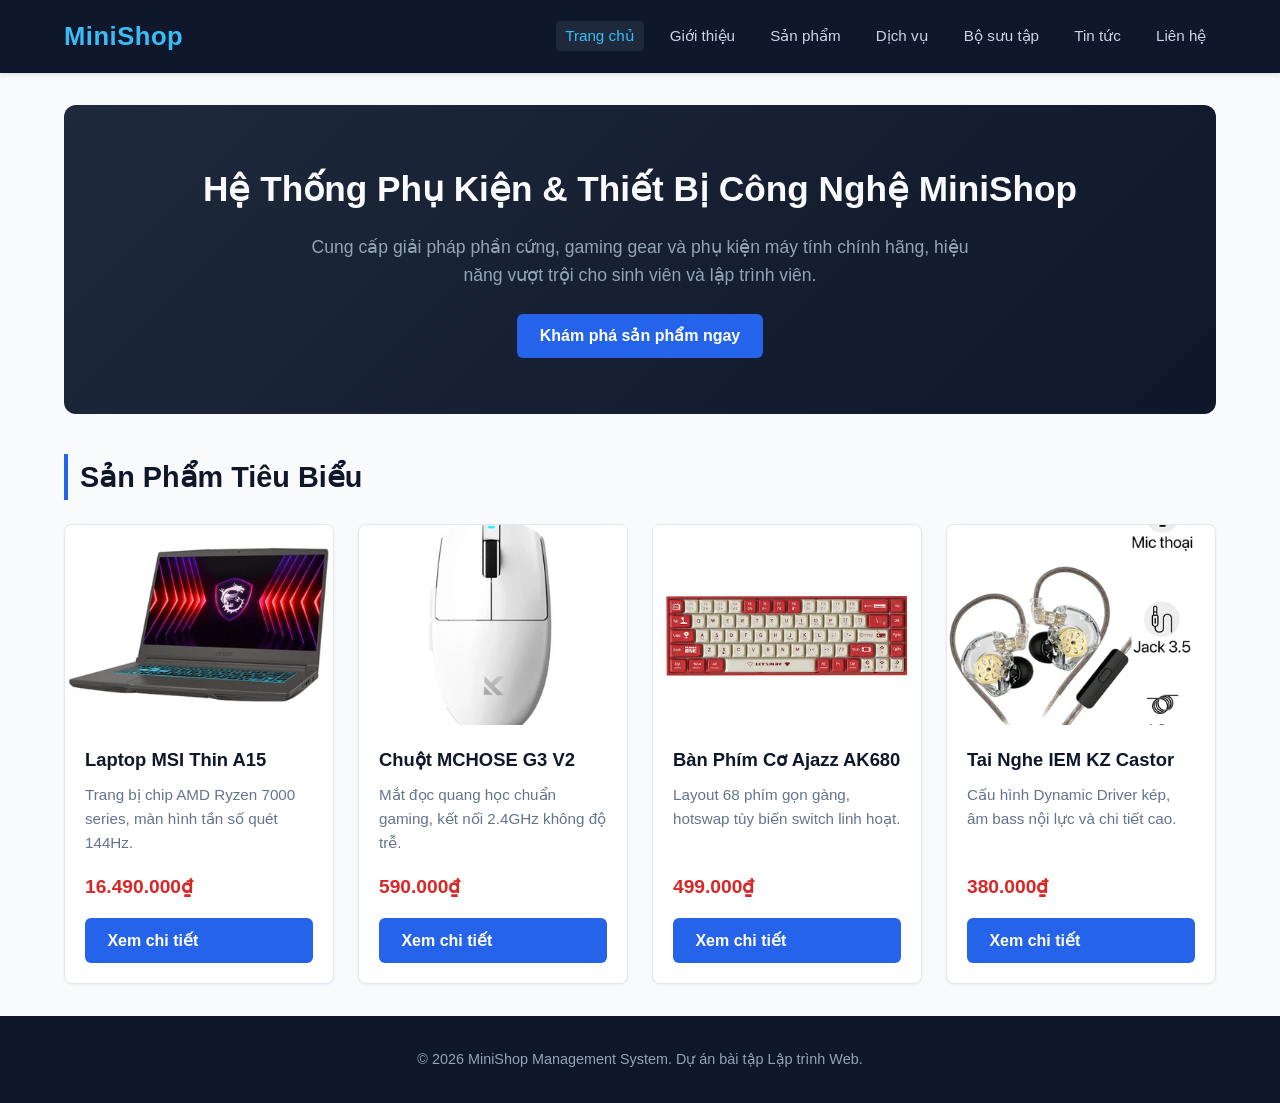
<file: index.html>
<!DOCTYPE html>
<html lang="vi">
<head>
  <meta charset="UTF-8">
  <meta name="viewport" content="width=device-width, initial-scale=1.0">
  <title>MiniShop - Thiết Bị Máy Tính & Gaming Gear</title>
  <link rel="stylesheet" href="css/style.css">
</head>
<body>
  <header>
    <div class="header-container">
      <a href="index.html" class="logo">MiniShop</a>
      <nav>
        <ul>
          <li><a href="index.html" class="active">Trang chủ</a></li>
          <li><a href="about.html">Giới thiệu</a></li>
          <li><a href="products.html">Sản phẩm</a></li>
          <li><a href="services.html">Dịch vụ</a></li>
          <li><a href="gallery.html">Bộ sưu tập</a></li>
          <li><a href="blog.html">Tin tức</a></li>
          <li><a href="contact.html">Liên hệ</a></li>
        </ul>
      </nav>
    </div>
  </header>

  <main>
    <section class="hero">
      <h1>Hệ Thống Phụ Kiện & Thiết Bị Công Nghệ MiniShop</h1>
      <p>Cung cấp giải pháp phần cứng, gaming gear và phụ kiện máy tính chính hãng, hiệu năng vượt trội cho sinh viên và lập trình viên.</p>
      <a href="products.html" class="btn">Khám phá sản phẩm ngay</a>
    </section>

    <section>
      <h2 class="section-title">Sản Phẩm Tiêu Biểu</h2>
      <div class="grid-container">
        <article class="card">
          <img src="images/laptop.jpg" alt="MSI Thin">
          <div class="card-body">
            <h3>Laptop MSI Thin A15</h3>
            <p>Trang bị chip AMD Ryzen 7000 series, màn hình tần số quét 144Hz.</p>
            <div class="price">16.490.000₫</div>
            <a href="details.html" class="btn">Xem chi tiết</a>
          </div>
        </article>

        <article class="card">
          <img src="images/mouse.jpg" alt="MCHOSE G3">
          <div class="card-body">
            <h3>Chuột MCHOSE G3 V2</h3>
            <p>Mắt đọc quang học chuẩn gaming, kết nối 2.4GHz không độ trễ.</p>
            <div class="price">590.000₫</div>
            <a href="details.html" class="btn">Xem chi tiết</a>
          </div>
        </article>

        <article class="card">
          <img src="images/keyboard.jpg" alt="Ajazz AK680">
          <div class="card-body">
            <h3>Bàn Phím Cơ Ajazz AK680</h3>
            <p>Layout 68 phím gọn gàng, hotswap tùy biến switch linh hoạt.</p>
            <div class="price">499.000₫</div>
            <a href="details.html" class="btn">Xem chi tiết</a>
          </div>
        </article>

        <article class="card">
          <img src="images/earphone.jpg" alt="KZ Castor">
          <div class="card-body">
            <h3>Tai Nghe IEM KZ Castor</h3>
            <p>Cấu hình Dynamic Driver kép, âm bass nội lực và chi tiết cao.</p>
            <div class="price">380.000₫</div>
            <a href="details.html" class="btn">Xem chi tiết</a>
          </div>
        </article>
      </div>
    </section>
  </main>

  <footer>
    <p>&copy; 2026 MiniShop Management System. Dự án bài tập Lập trình Web.</p>
  </footer>
</body>
</html>
</file>
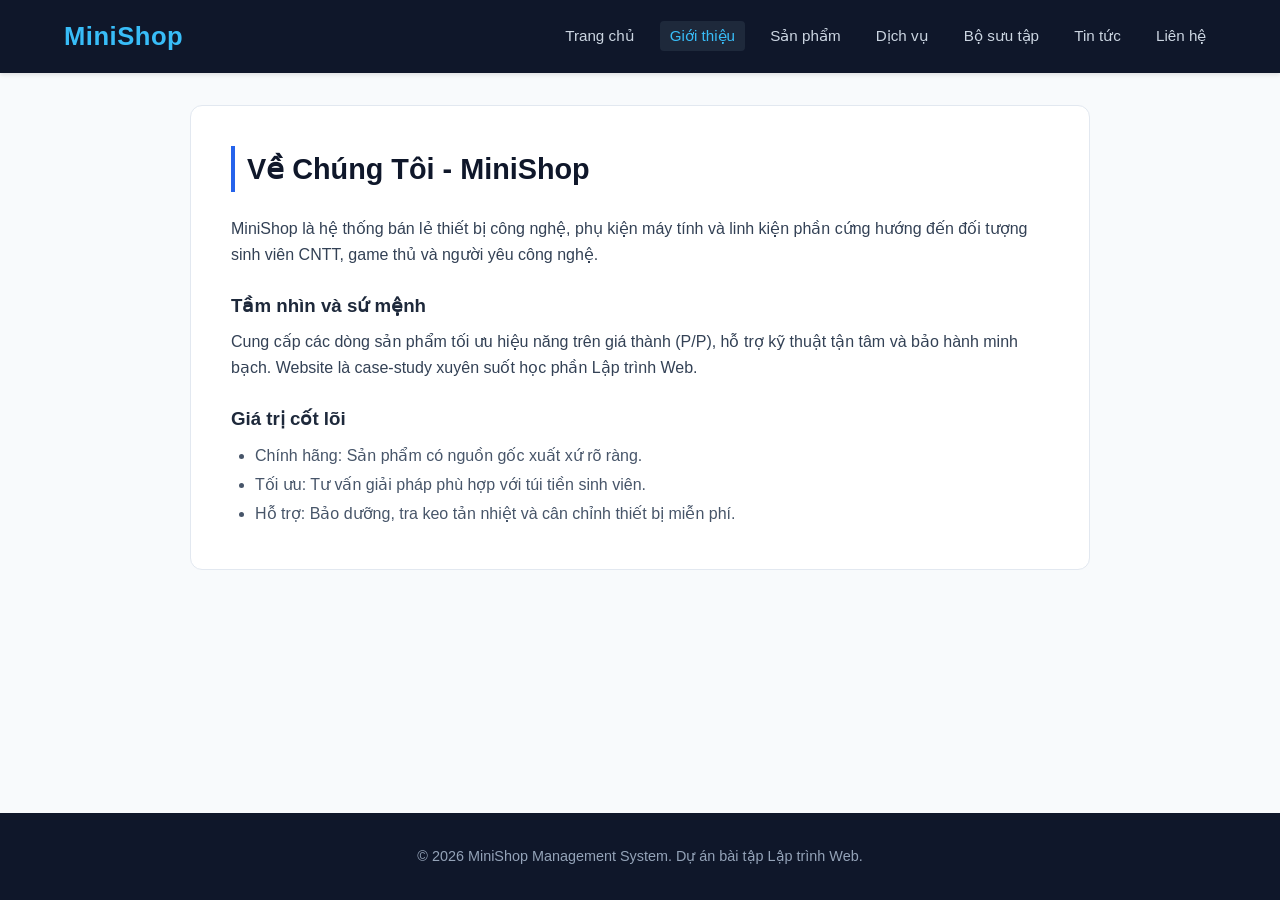
<file: about.html>
<!DOCTYPE html>
<html lang="vi">
<head>
  <meta charset="UTF-8">
  <meta name="viewport" content="width=device-width, initial-scale=1.0">
  <title>Giới thiệu - MiniShop</title>
  <link rel="stylesheet" href="css/style.css">
</head>
<body>
  <header>
    <div class="header-container">
      <a href="index.html" class="logo">MiniShop</a>
      <nav>
        <ul>
          <li><a href="index.html">Trang chủ</a></li>
          <li><a href="about.html" class="active">Giới thiệu</a></li>
          <li><a href="products.html">Sản phẩm</a></li>
          <li><a href="services.html">Dịch vụ</a></li>
          <li><a href="gallery.html">Bộ sưu tập</a></li>
          <li><a href="blog.html">Tin tức</a></li>
          <li><a href="contact.html">Liên hệ</a></li>
        </ul>
      </nav>
    </div>
  </header>

  <main>
    <section class="form-box" style="max-width: 900px;">
      <h2 class="section-title">Về Chúng Tôi - MiniShop</h2>
      <p style="margin-bottom: 1rem;">MiniShop là hệ thống bán lẻ thiết bị công nghệ, phụ kiện máy tính và linh kiện phần cứng hướng đến đối tượng sinh viên CNTT, game thủ và người yêu công nghệ.</p>
      
      <h3 style="margin: 1.5rem 0 0.5rem; color: #1e293b;">Tầm nhìn và sứ mệnh</h3>
      <p style="margin-bottom: 1rem;">Cung cấp các dòng sản phẩm tối ưu hiệu năng trên giá thành (P/P), hỗ trợ kỹ thuật tận tâm và bảo hành minh bạch. Website là case-study xuyên suốt học phần Lập trình Web.</p>
      
      <h3 style="margin: 1.5rem 0 0.5rem; color: #1e293b;">Giá trị cốt lõi</h3>
      <ul style="padding-left: 1.5rem; color: #475569; line-height: 1.8;">
        <li>Chính hãng: Sản phẩm có nguồn gốc xuất xứ rõ ràng.</li>
        <li>Tối ưu: Tư vấn giải pháp phù hợp với túi tiền sinh viên.</li>
        <li>Hỗ trợ: Bảo dưỡng, tra keo tản nhiệt và cân chỉnh thiết bị miễn phí.</li>
      </ul>
    </section>
  </main>

  <footer>
    <p>&copy; 2026 MiniShop Management System. Dự án bài tập Lập trình Web.</p>
  </footer>
</body>
</html>
</file>
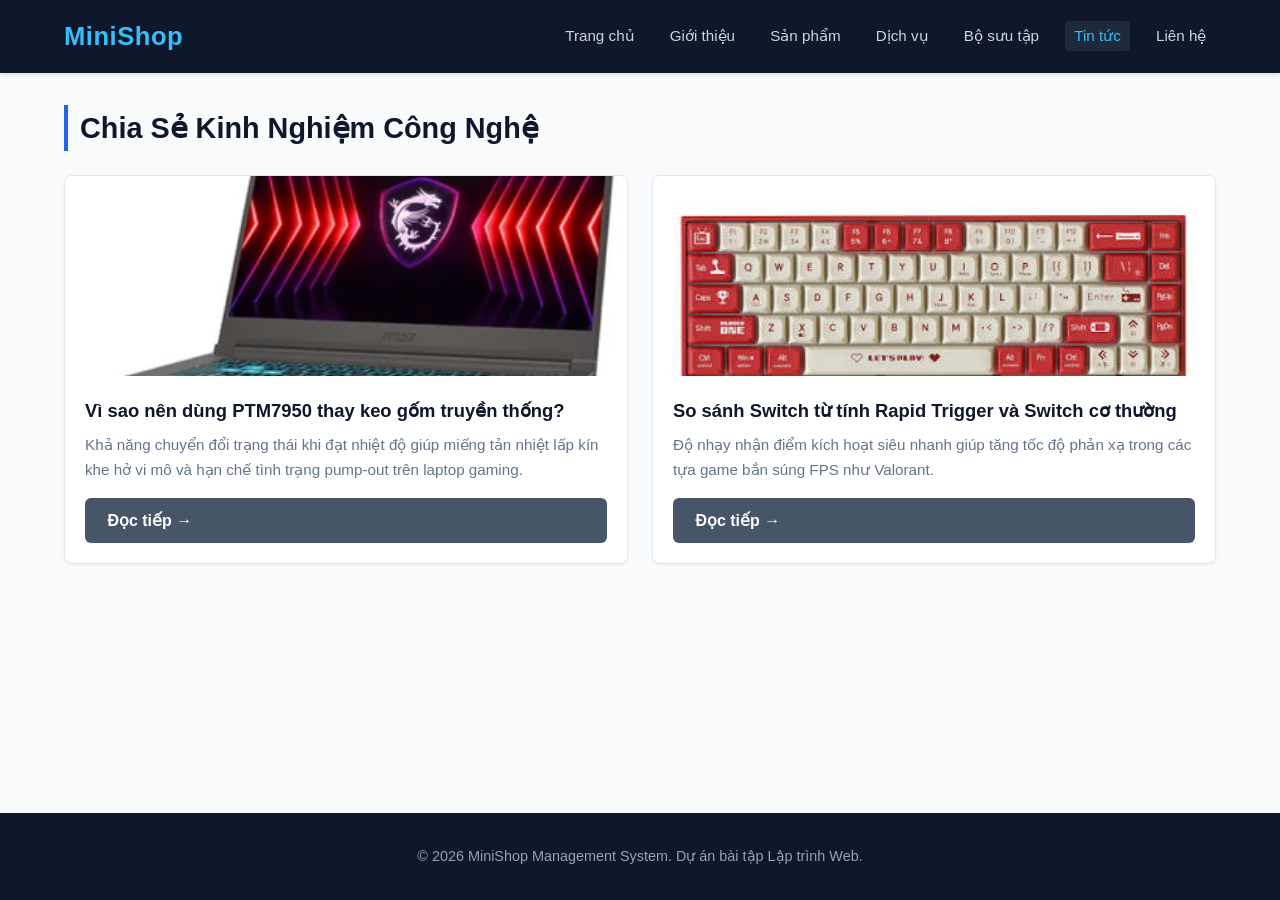
<file: blog.html>
<!DOCTYPE html>
<html lang="vi">
<head>
  <meta charset="UTF-8">
  <meta name="viewport" content="width=device-width, initial-scale=1.0">
  <title>Tin tức công nghệ - MiniShop</title>
  <link rel="stylesheet" href="css/style.css">
</head>
<body>
  <header>
    <div class="header-container">
      <a href="index.html" class="logo">MiniShop</a>
      <nav>
        <ul>
          <li><a href="index.html">Trang chủ</a></li>
          <li><a href="about.html">Giới thiệu</a></li>
          <li><a href="products.html">Sản phẩm</a></li>
          <li><a href="services.html">Dịch vụ</a></li>
          <li><a href="gallery.html">Bộ sưu tập</a></li>
          <li><a href="blog.html" class="active">Tin tức</a></li>
          <li><a href="contact.html">Liên hệ</a></li>
        </ul>
      </nav>
    </div>
  </header>

  <main>
    <h2 class="section-title">Chia Sẻ Kinh Nghiệm Công Nghệ</h2>
    <div class="grid-container" style="grid-template-columns: repeat(2, 1fr);">
      <article class="card">
        <img src="images/laptop.jpg" alt="Tin tức tản nhiệt">
        <div class="card-body">
          <h3>Vì sao nên dùng PTM7950 thay keo gốm truyền thống?</h3>
          <p>Khả năng chuyển đổi trạng thái khi đạt nhiệt độ giúp miếng tản nhiệt lấp kín khe hở vi mô và hạn chế tình trạng pump-out trên laptop gaming.</p>
          <a href="#" class="btn btn-secondary" style="margin-top: auto;">Đọc tiếp &rarr;</a>
        </div>
      </article>

      <article class="card">
        <img src="images/keyboard.jpg" alt="Bàn phím cơ">
        <div class="card-body">
          <h3>So sánh Switch từ tính Rapid Trigger và Switch cơ thường</h3>
          <p>Độ nhạy nhận điểm kích hoạt siêu nhanh giúp tăng tốc độ phản xạ trong các tựa game bắn súng FPS như Valorant.</p>
          <a href="#" class="btn btn-secondary" style="margin-top: auto;">Đọc tiếp &rarr;</a>
        </div>
      </article>
    </div>
  </main>

  <footer>
    <p>&copy; 2026 MiniShop Management System. Dự án bài tập Lập trình Web.</p>
  </footer>
</body>
</html>
</file>
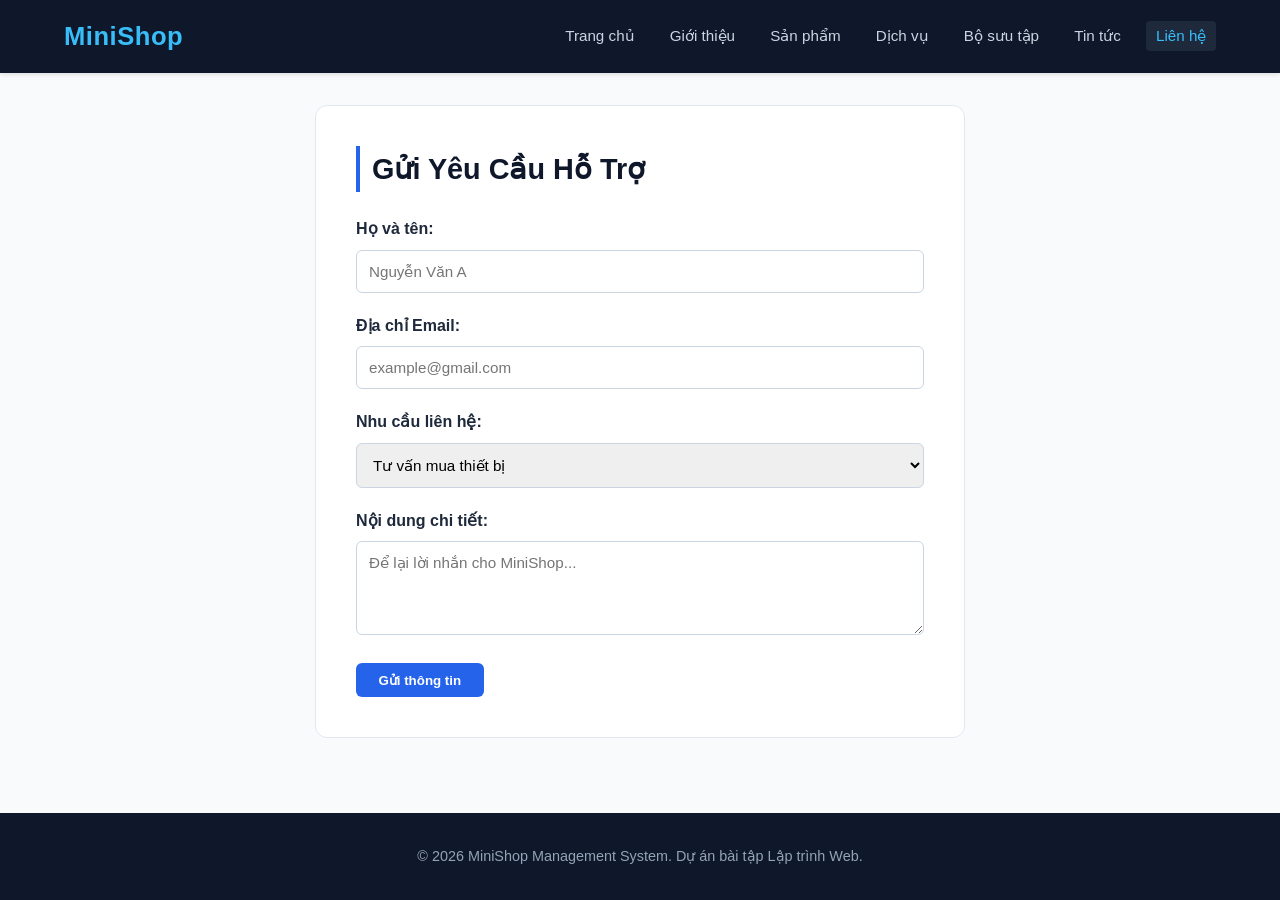
<file: contact.html>
<!DOCTYPE html>
<html lang="vi">
<head>
  <meta charset="UTF-8">
  <meta name="viewport" content="width=device-width, initial-scale=1.0">
  <title>Liên hệ hỗ trợ - MiniShop</title>
  <link rel="stylesheet" href="css/style.css">
</head>
<body>
  <header>
    <div class="header-container">
      <a href="index.html" class="logo">MiniShop</a>
      <nav>
        <ul>
          <li><a href="index.html">Trang chủ</a></li>
          <li><a href="about.html">Giới thiệu</a></li>
          <li><a href="products.html">Sản phẩm</a></li>
          <li><a href="services.html">Dịch vụ</a></li>
          <li><a href="gallery.html">Bộ sưu tập</a></li>
          <li><a href="blog.html">Tin tức</a></li>
          <li><a href="contact.html" class="active">Liên hệ</a></li>
        </ul>
      </nav>
    </div>
  </header>

  <main>
    <div class="form-box">
      <h2 class="section-title">Gửi Yêu Cầu Hỗ Trợ</h2>
      <form action="#" method="get">
        <div class="form-group">
          <label for="name">Họ và tên:</label>
          <input type="text" id="name" name="name" placeholder="Nguyễn Văn A" required>
        </div>
        <div class="form-group">
          <label for="email">Địa chỉ Email:</label>
          <input type="email" id="email" name="email" placeholder="example@gmail.com" required>
        </div>
        <div class="form-group">
          <label for="service">Nhu cầu liên hệ:</label>
          <select id="service" name="service">
            <option value="buy">Tư vấn mua thiết bị</option>
            <option value="fix">Bảo dưỡng, vệ sinh máy</option>
            <option value="mod">Custom phím / chuột</option>
          </select>
        </div>
        <div class="form-group">
          <label for="msg">Nội dung chi tiết:</label>
          <textarea id="msg" name="msg" rows="4" placeholder="Để lại lời nhắn cho MiniShop..." required></textarea>
        </div>
        <button type="submit" class="btn">Gửi thông tin</button>
      </form>
    </div>
  </main>

  <footer>
    <p>&copy; 2026 MiniShop Management System. Dự án bài tập Lập trình Web.</p>
  </footer>
</body>
</html>
</file>
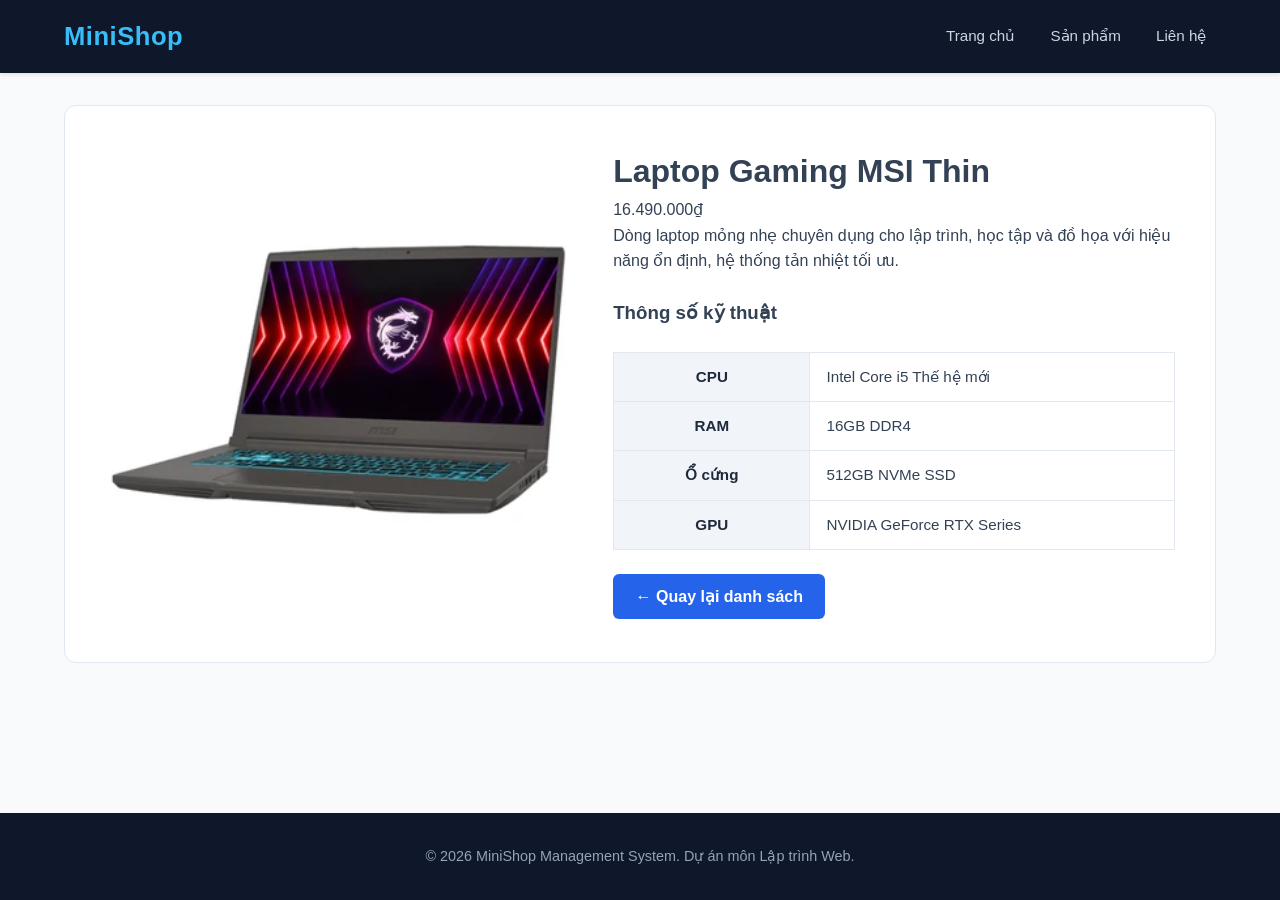
<file: details.html>
<!DOCTYPE html>
<html lang="vi">
<head>
  <meta charset="UTF-8">
  <meta name="viewport" content="width=device-width, initial-scale=1.0">
  <title>Chi tiết sản phẩm - MiniShop</title>
  <link rel="stylesheet" href="css/style.css">
</head>
<body>

  <header>
    <div class="header-container">
      <a href="index.html" class="logo">MiniShop</a>
      <nav>
        <ul>
          <li><a href="index.html">Trang chủ</a></li>
          <li><a href="products.html">Sản phẩm</a></li>
          <li><a href="contact.html">Liên hệ</a></li>
        </ul>
      </nav>
    </div>
  </header>

  <main>
    <div class="detail-layout">
      <div class="detail-img">
        <img src="images/laptop.jpg" alt="Laptop Gaming MSI Thin">
      </div>
      <div class="detail-info">
        <h1>Laptop Gaming MSI Thin</h1>
        <p class="price">16.490.000₫</p>
        <p>Dòng laptop mỏng nhẹ chuyên dụng cho lập trình, học tập và đồ họa với hiệu năng ổn định, hệ thống tản nhiệt tối ưu.</p>
        
        <h3 style="margin-top: 1.5rem;">Thông số kỹ thuật</h3>
        <table class="specs-table">
          <tr>
            <th>CPU</th>
            <td>Intel Core i5 Thế hệ mới</td>
          </tr>
          <tr>
            <th>RAM</th>
            <td>16GB DDR4</td>
          </tr>
          <tr>
            <th>Ổ cứng</th>
            <td>512GB NVMe SSD</td>
          </tr>
          <tr>
            <th>GPU</th>
            <td>NVIDIA GeForce RTX Series</td>
          </tr>
        </table>

        <div style="margin-top: 1.5rem;">
          <a href="products.html" class="btn">&larr; Quay lại danh sách</a>
        </div>
      </div>
    </div>
  </main>

  <footer>
    <p>&copy; 2026 MiniShop Management System. Dự án môn Lập trình Web.</p>
  </footer>

</body>
</html>
</file>
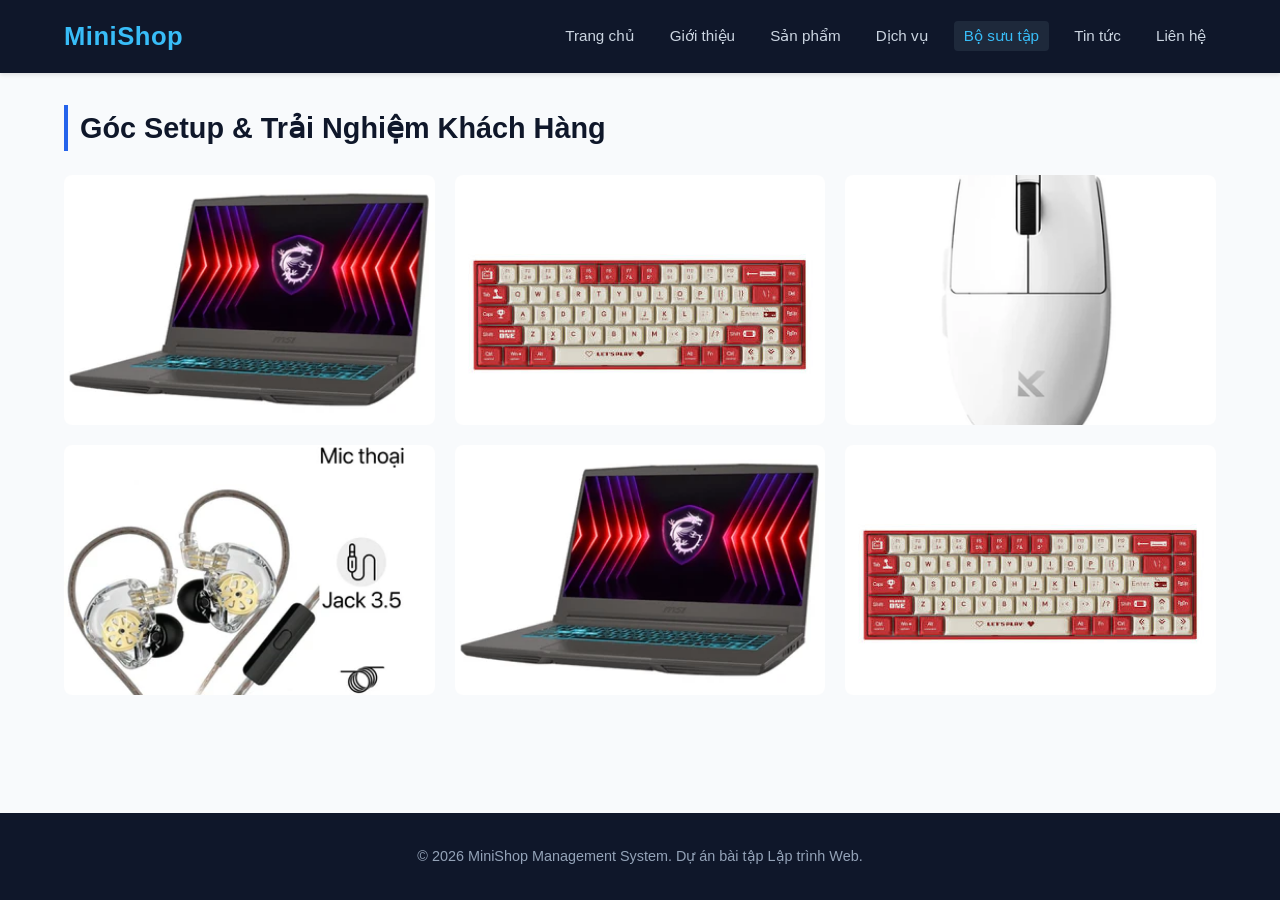
<file: gallery.html>
<!DOCTYPE html>
<html lang="vi">
<head>
  <meta charset="UTF-8">
  <meta name="viewport" content="width=device-width, initial-scale=1.0">
  <title>Bộ sưu tập - MiniShop</title>
  <link rel="stylesheet" href="css/style.css">
</head>
<body>
  <header>
    <div class="header-container">
      <a href="index.html" class="logo">MiniShop</a>
      <nav>
        <ul>
          <li><a href="index.html">Trang chủ</a></li>
          <li><a href="about.html">Giới thiệu</a></li>
          <li><a href="products.html">Sản phẩm</a></li>
          <li><a href="services.html">Dịch vụ</a></li>
          <li><a href="gallery.html" class="active">Bộ sưu tập</a></li>
          <li><a href="blog.html">Tin tức</a></li>
          <li><a href="contact.html">Liên hệ</a></li>
        </ul>
      </nav>
    </div>
  </header>

  <main>
    <h2 class="section-title">Góc Setup & Trải Nghiệm Khách Hàng</h2>
    <div class="gallery-grid">
      <div class="gallery-item"><img src="images/laptop.jpg" alt="Góc máy 1"></div>
      <div class="gallery-item"><img src="images/keyboard.jpg" alt="Góc máy 2"></div>
      <div class="gallery-item"><img src="images/mouse.jpg" alt="Góc máy 3"></div>
      <div class="gallery-item"><img src="images/earphone.jpg" alt="Góc máy 4"></div>
      <div class="gallery-item"><img src="images/laptop.jpg" alt="Góc máy 5"></div>
      <div class="gallery-item"><img src="images/keyboard.jpg" alt="Góc máy 6"></div>
    </div>
  </main>

  <footer>
    <p>&copy; 2026 MiniShop Management System. Dự án bài tập Lập trình Web.</p>
  </footer>
</body>
</html>
</file>
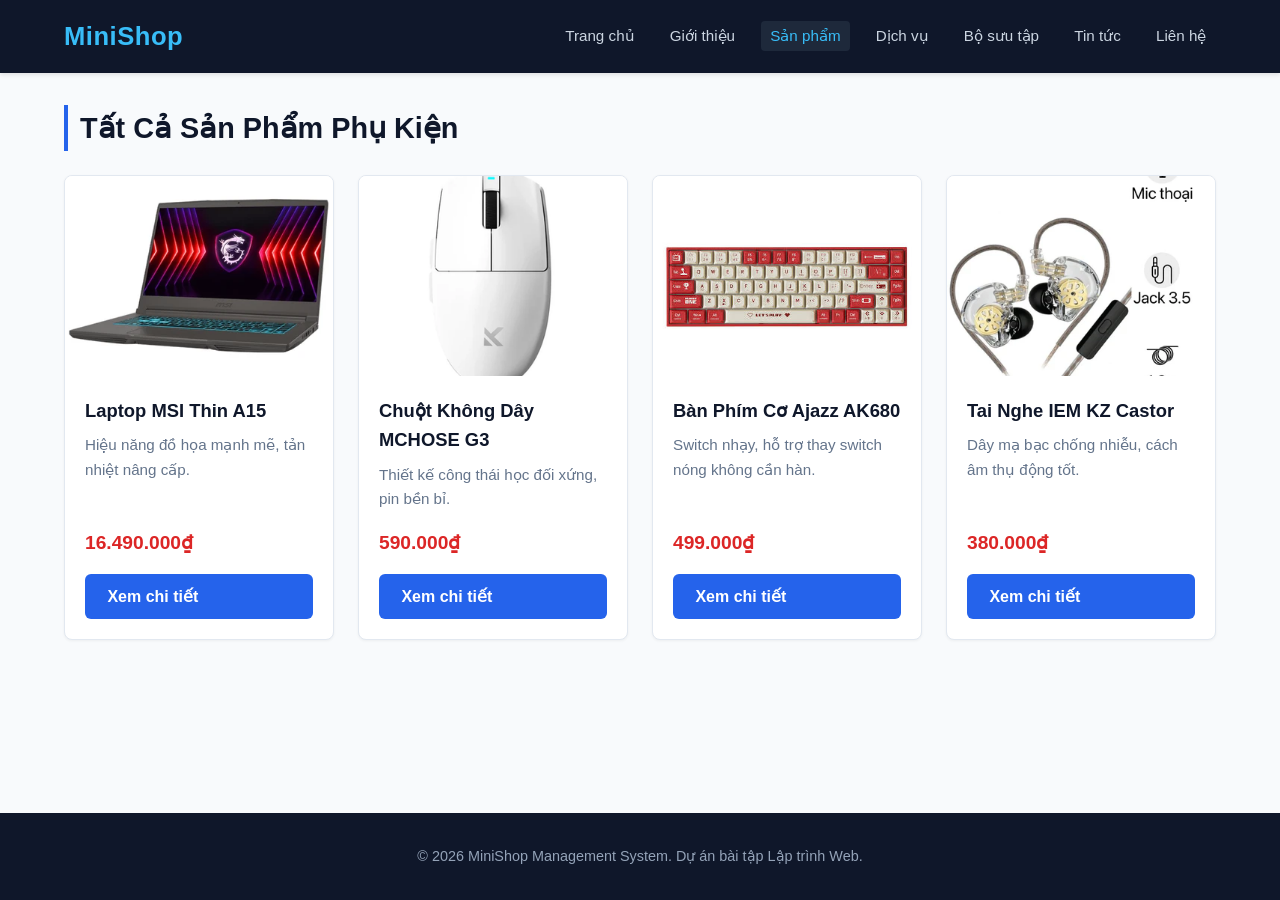
<file: products.html>
<!DOCTYPE html>
<html lang="vi">
<head>
  <meta charset="UTF-8">
  <meta name="viewport" content="width=device-width, initial-scale=1.0">
  <title>Danh mục sản phẩm - MiniShop</title>
  <link rel="stylesheet" href="css/style.css">
</head>
<body>
  <header>
    <div class="header-container">
      <a href="index.html" class="logo">MiniShop</a>
      <nav>
        <ul>
          <li><a href="index.html">Trang chủ</a></li>
          <li><a href="about.html">Giới thiệu</a></li>
          <li><a href="products.html" class="active">Sản phẩm</a></li>
          <li><a href="services.html">Dịch vụ</a></li>
          <li><a href="gallery.html">Bộ sưu tập</a></li>
          <li><a href="blog.html">Tin tức</a></li>
          <li><a href="contact.html">Liên hệ</a></li>
        </ul>
      </nav>
    </div>
  </header>

  <main>
    <h2 class="section-title">Tất Cả Sản Phẩm Phụ Kiện</h2>
    <div class="grid-container">
      <article class="card">
        <img src="images/laptop.jpg" alt="Laptop Gaming">
        <div class="card-body">
          <h3>Laptop MSI Thin A15</h3>
          <p>Hiệu năng đồ họa mạnh mẽ, tản nhiệt nâng cấp.</p>
          <div class="price">16.490.000₫</div>
          <a href="details.html" class="btn">Xem chi tiết</a>
        </div>
      </article>

      <article class="card">
        <img src="images/mouse.jpg" alt="Chuột MCHOSE">
        <div class="card-body">
          <h3>Chuột Không Dây MCHOSE G3</h3>
          <p>Thiết kế công thái học đối xứng, pin bền bỉ.</p>
          <div class="price">590.000₫</div>
          <a href="details.html" class="btn">Xem chi tiết</a>
        </div>
      </article>

      <article class="card">
        <img src="images/keyboard.jpg" alt="Bàn phím cơ">
        <div class="card-body">
          <h3>Bàn Phím Cơ Ajazz AK680</h3>
          <p>Switch nhạy, hỗ trợ thay switch nóng không cần hàn.</p>
          <div class="price">499.000₫</div>
          <a href="details.html" class="btn">Xem chi tiết</a>
        </div>
      </article>

      <article class="card">
        <img src="images/earphone.jpg" alt="Tai nghe IEM">
        <div class="card-body">
          <h3>Tai Nghe IEM KZ Castor</h3>
          <p>Dây mạ bạc chống nhiễu, cách âm thụ động tốt.</p>
          <div class="price">380.000₫</div>
          <a href="details.html" class="btn">Xem chi tiết</a>
        </div>
      </article>
    </div>
  </main>

  <footer>
    <p>&copy; 2026 MiniShop Management System. Dự án bài tập Lập trình Web.</p>
  </footer>
</body>
</html>
</file>
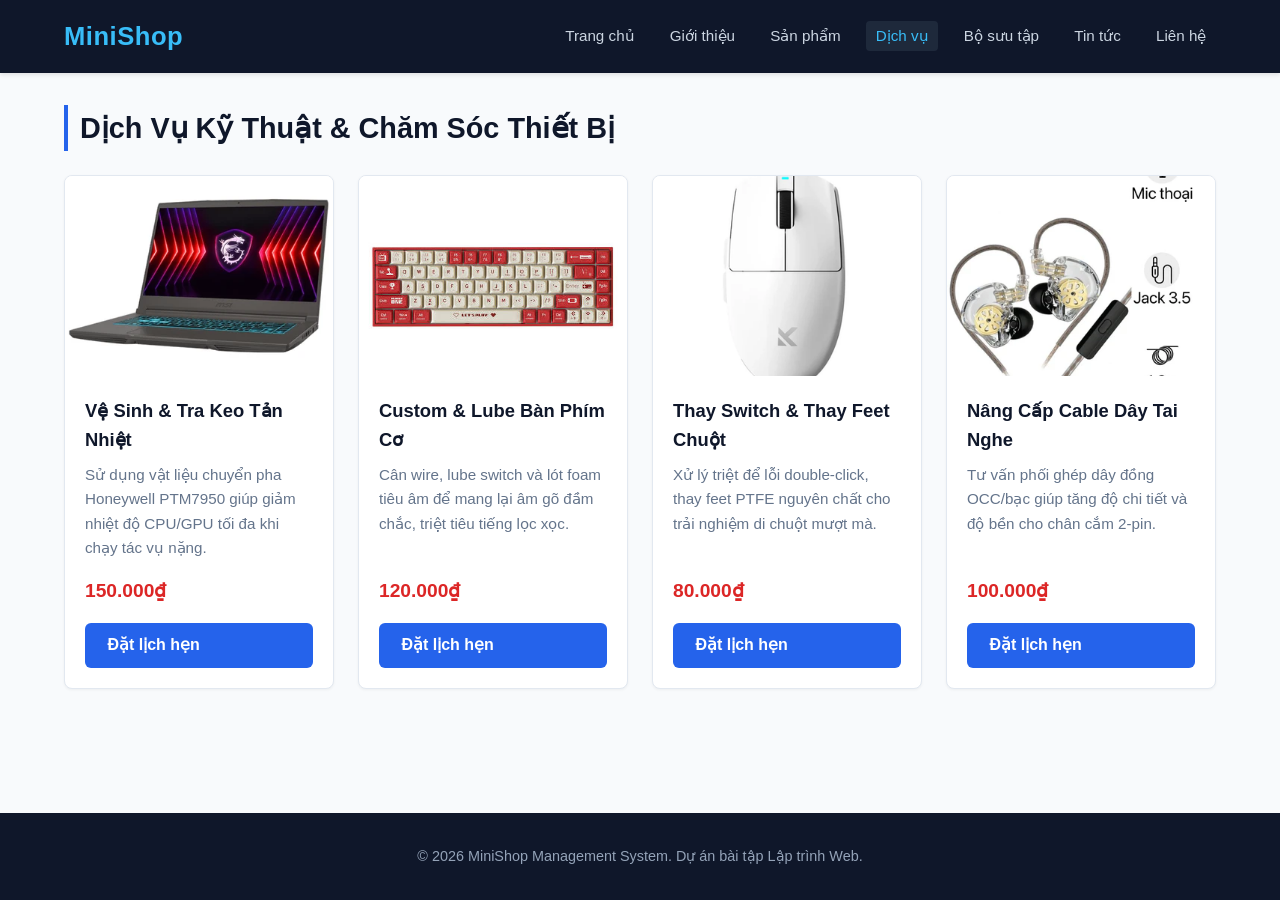
<file: services.html>
<!DOCTYPE html>
<html lang="vi">
<head>
  <meta charset="UTF-8">
  <meta name="viewport" content="width=device-width, initial-scale=1.0">
  <title>Dịch vụ kỹ thuật - MiniShop</title>
  <link rel="stylesheet" href="css/style.css">
</head>
<body>
  <header>
    <div class="header-container">
      <a href="index.html" class="logo">MiniShop</a>
      <nav>
        <ul>
          <li><a href="index.html">Trang chủ</a></li>
          <li><a href="about.html">Giới thiệu</a></li>
          <li><a href="products.html">Sản phẩm</a></li>
          <li><a href="services.html" class="active">Dịch vụ</a></li>
          <li><a href="gallery.html">Bộ sưu tập</a></li>
          <li><a href="blog.html">Tin tức</a></li>
          <li><a href="contact.html">Liên hệ</a></li>
        </ul>
      </nav>
    </div>
  </header>

  <main>
    <h2 class="section-title">Dịch Vụ Kỹ Thuật & Chăm Sóc Thiết Bị</h2>
    <div class="grid-container">
      <article class="card">
        <img src="images/laptop.jpg" alt="Vệ sinh laptop">
        <div class="card-body">
          <h3>Vệ Sinh & Tra Keo Tản Nhiệt</h3>
          <p>Sử dụng vật liệu chuyển pha Honeywell PTM7950 giúp giảm nhiệt độ CPU/GPU tối đa khi chạy tác vụ nặng.</p>
          <div class="price">150.000₫</div>
          <a href="contact.html" class="btn">Đặt lịch hẹn</a>
        </div>
      </article>

      <article class="card">
        <img src="images/keyboard.jpg" alt="Mod bàn phím">
        <div class="card-body">
          <h3>Custom & Lube Bàn Phím Cơ</h3>
          <p>Cân wire, lube switch và lót foam tiêu âm để mang lại âm gõ đầm chắc, triệt tiêu tiếng lọc xọc.</p>
          <div class="price">120.000₫</div>
          <a href="contact.html" class="btn">Đặt lịch hẹn</a>
        </div>
      </article>

      <article class="card">
        <img src="images/mouse.jpg" alt="Bảo dưỡng chuột">
        <div class="card-body">
          <h3>Thay Switch & Thay Feet Chuột</h3>
          <p>Xử lý triệt để lỗi double-click, thay feet PTFE nguyên chất cho trải nghiệm di chuột mượt mà.</p>
          <div class="price">80.000₫</div>
          <a href="contact.html" class="btn">Đặt lịch hẹn</a>
        </div>
      </article>

      <article class="card">
        <img src="images/earphone.jpg" alt="Bảo hành tai nghe">
        <div class="card-body">
          <h3>Nâng Cấp Cable Dây Tai Nghe</h3>
          <p>Tư vấn phối ghép dây đồng OCC/bạc giúp tăng độ chi tiết và độ bền cho chân cắm 2-pin.</p>
          <div class="price">100.000₫</div>
          <a href="contact.html" class="btn">Đặt lịch hẹn</a>
        </div>
      </article>
    </div>
  </main>

  <footer>
    <p>&copy; 2026 MiniShop Management System. Dự án bài tập Lập trình Web.</p>
  </footer>
</body>
</html>
</file>
<file: css/style.css>
* {
  box-sizing: border-box;
  margin: 0;
  padding: 0;
  font-family: 'Segoe UI', Tahoma, Geneva, Verdana, sans-serif;
}

body {
  line-height: 1.6;
  color: #334155;
  background-color: #f8fafc;
  display: flex;
  flex-direction: column;
  min-height: 100vh;
}

/* Header & Navigation */
header {
  background: #0f172a;
  color: #fff;
  padding: 1rem 0;
  position: sticky;
  top: 0;
  z-index: 100;
  box-shadow: 0 2px 4px rgba(0,0,0,0.1);
}

.header-container {
  max-width: 1200px;
  margin: auto;
  padding: 0 1.5rem;
  display: flex;
  justify-content: space-between;
  align-items: center;
  flex-wrap: wrap;
}

.logo {
  font-size: 1.6rem;
  font-weight: 800;
  color: #38bdf8;
  text-decoration: none;
  letter-spacing: 0.5px;
}

nav ul {
  display: flex;
  list-style: none;
  gap: 1rem;
  flex-wrap: wrap;
}

nav a {
  color: #cbd5e1;
  text-decoration: none;
  font-weight: 500;
  font-size: 0.95rem;
  padding: 0.4rem 0.6rem;
  border-radius: 4px;
  transition: all 0.2s ease;
}

nav a:hover,
nav a.active {
  color: #fff;
  background-color: #1e293b;
  color: #38bdf8;
}

/* Khung Main chính */
main {
  max-width: 1200px;
  margin: 2rem auto;
  padding: 0 1.5rem;
  flex: 1;
  width: 100%;
}

/* Banner / Hero Component */
.hero {
  background: linear-gradient(135deg, #1e293b, #0f172a);
  color: #fff;
  padding: 3.5rem 2rem;
  text-align: center;
  border-radius: 12px;
  margin-bottom: 2.5rem;
}

.hero h1 {
  font-size: 2.2rem;
  margin-bottom: 1rem;
  color: #f8fafc;
}

.hero p {
  font-size: 1.1rem;
  color: #94a3b8;
  max-width: 700px;
  margin: auto auto 1.5rem;
}

/* Button Component */
.btn {
  display: inline-block;
  background: #2563eb;
  color: #fff;
  padding: 0.6rem 1.4rem;
  border-radius: 6px;
  text-decoration: none;
  font-weight: 600;
  border: none;
  cursor: pointer;
  transition: background 0.2s;
}

.btn:hover {
  background: #1d4ed8;
}

.btn-secondary {
  background: #475569;
}
.btn-secondary:hover {
  background: #334155;
}

/* Section Header */
.section-title {
  font-size: 1.8rem;
  color: #0f172a;
  margin-bottom: 1.5rem;
  border-left: 4px solid #2563eb;
  padding-left: 0.75rem;
}

/* Grid & Card Component */
.grid-container {
  display: grid;
  grid-template-columns: repeat(4, 1fr);
  gap: 1.5rem;
}

.card {
  background: #fff;
  border: 1px solid #e2e8f0;
  border-radius: 8px;
  overflow: hidden;
  display: flex;
  flex-direction: column;
  box-shadow: 0 1px 3px rgba(0,0,0,0.05);
  transition: transform 0.2s, box-shadow 0.2s;
}

.card:hover {
  transform: translateY(-4px);
  box-shadow: 0 4px 12px rgba(0,0,0,0.1);
}

.card img {
  width: 100%;
  height: 200px;
  object-fit: cover;
}

.card-body {
  padding: 1.25rem;
  flex: 1;
  display: flex;
  flex-direction: column;
}

.card-body h3 {
  font-size: 1.15rem;
  color: #0f172a;
  margin-bottom: 0.5rem;
}

.card-body p {
  color: #64748b;
  font-size: 0.95rem;
  margin-bottom: 1rem;
}

.card-body .price {
  color: #dc2626;
  font-size: 1.2rem;
  font-weight: 700;
  margin-top: auto;
  margin-bottom: 1rem;
}

/* Detail Component */
.detail-layout {
  display: flex;
  gap: 2.5rem;
  background: #fff;
  padding: 2.5rem;
  border-radius: 12px;
  border: 1px solid #e2e8f0;
}

.detail-img {
  flex: 1;
}

.detail-img img {
  width: 100%;
  border-radius: 8px;
  object-fit: cover;
}

.detail-info {
  flex: 1.2;
}

.specs-table {
  width: 100%;
  border-collapse: collapse;
  margin: 1.5rem 0;
}

.specs-table th, .specs-table td {
  border: 1px solid #e2e8f0;
  padding: 0.75rem 1rem;
  font-size: 0.95rem;
}

.specs-table th {
  background: #f1f5f9;
  width: 35%;
  color: #1e293b;
}

/* Gallery Component */
.gallery-grid {
  display: grid;
  grid-template-columns: repeat(3, 1fr);
  gap: 1.25rem;
}

.gallery-item {
  border-radius: 8px;
  overflow: hidden;
  height: 250px;
}

.gallery-item img {
  width: 100%;
  height: 100%;
  object-fit: cover;
  transition: transform 0.3s;
}

.gallery-item img:hover {
  transform: scale(1.05);
}

/* Form Styles */
.form-box {
  background: #fff;
  padding: 2.5rem;
  border-radius: 12px;
  border: 1px solid #e2e8f0;
  max-width: 650px;
  margin: auto;
}

.form-group {
  margin-bottom: 1.25rem;
}

.form-group label {
  display: block;
  margin-bottom: 0.5rem;
  font-weight: 600;
  color: #1e293b;
}

.form-group input, .form-group textarea, .form-group select {
  width: 100%;
  padding: 0.75rem;
  border: 1px solid #cbd5e1;
  border-radius: 6px;
  font-size: 0.95rem;
}

/* Footer Component */
footer {
  background: #0f172a;
  color: #94a3b8;
  padding: 2rem 1rem;
  margin-top: auto;
  text-align: center;
  font-size: 0.9rem;
}

/* ========================================================
   RESPONSIVE (CSS MEDIA QUERIES)
   ======================================================== */

/* Máy tính bảng (Tablet - max-width: 992px) */
@media (max-width: 992px) {
  .grid-container {
    grid-template-columns: repeat(2, 1fr);
  }
  .gallery-grid {
    grid-template-columns: repeat(2, 1fr);
  }
}

/* Điện thoại di động (Mobile - max-width: 600px) */
@media (max-width: 600px) {
  .header-container {
    flex-direction: column;
    gap: 1rem;
  }
  nav ul {
    justify-content: center;
    gap: 0.5rem;
  }
  nav a {
    font-size: 0.85rem;
    padding: 0.3rem 0.5rem;
  }
  .grid-container {
    grid-template-columns: 1fr;
  }
  .gallery-grid {
    grid-template-columns: 1fr;
  }
  .detail-layout {
    flex-direction: column;
  }
  .hero {
    padding: 2rem 1rem;
  }
  .hero h1 {
    font-size: 1.6rem;
  }
}
</file>
